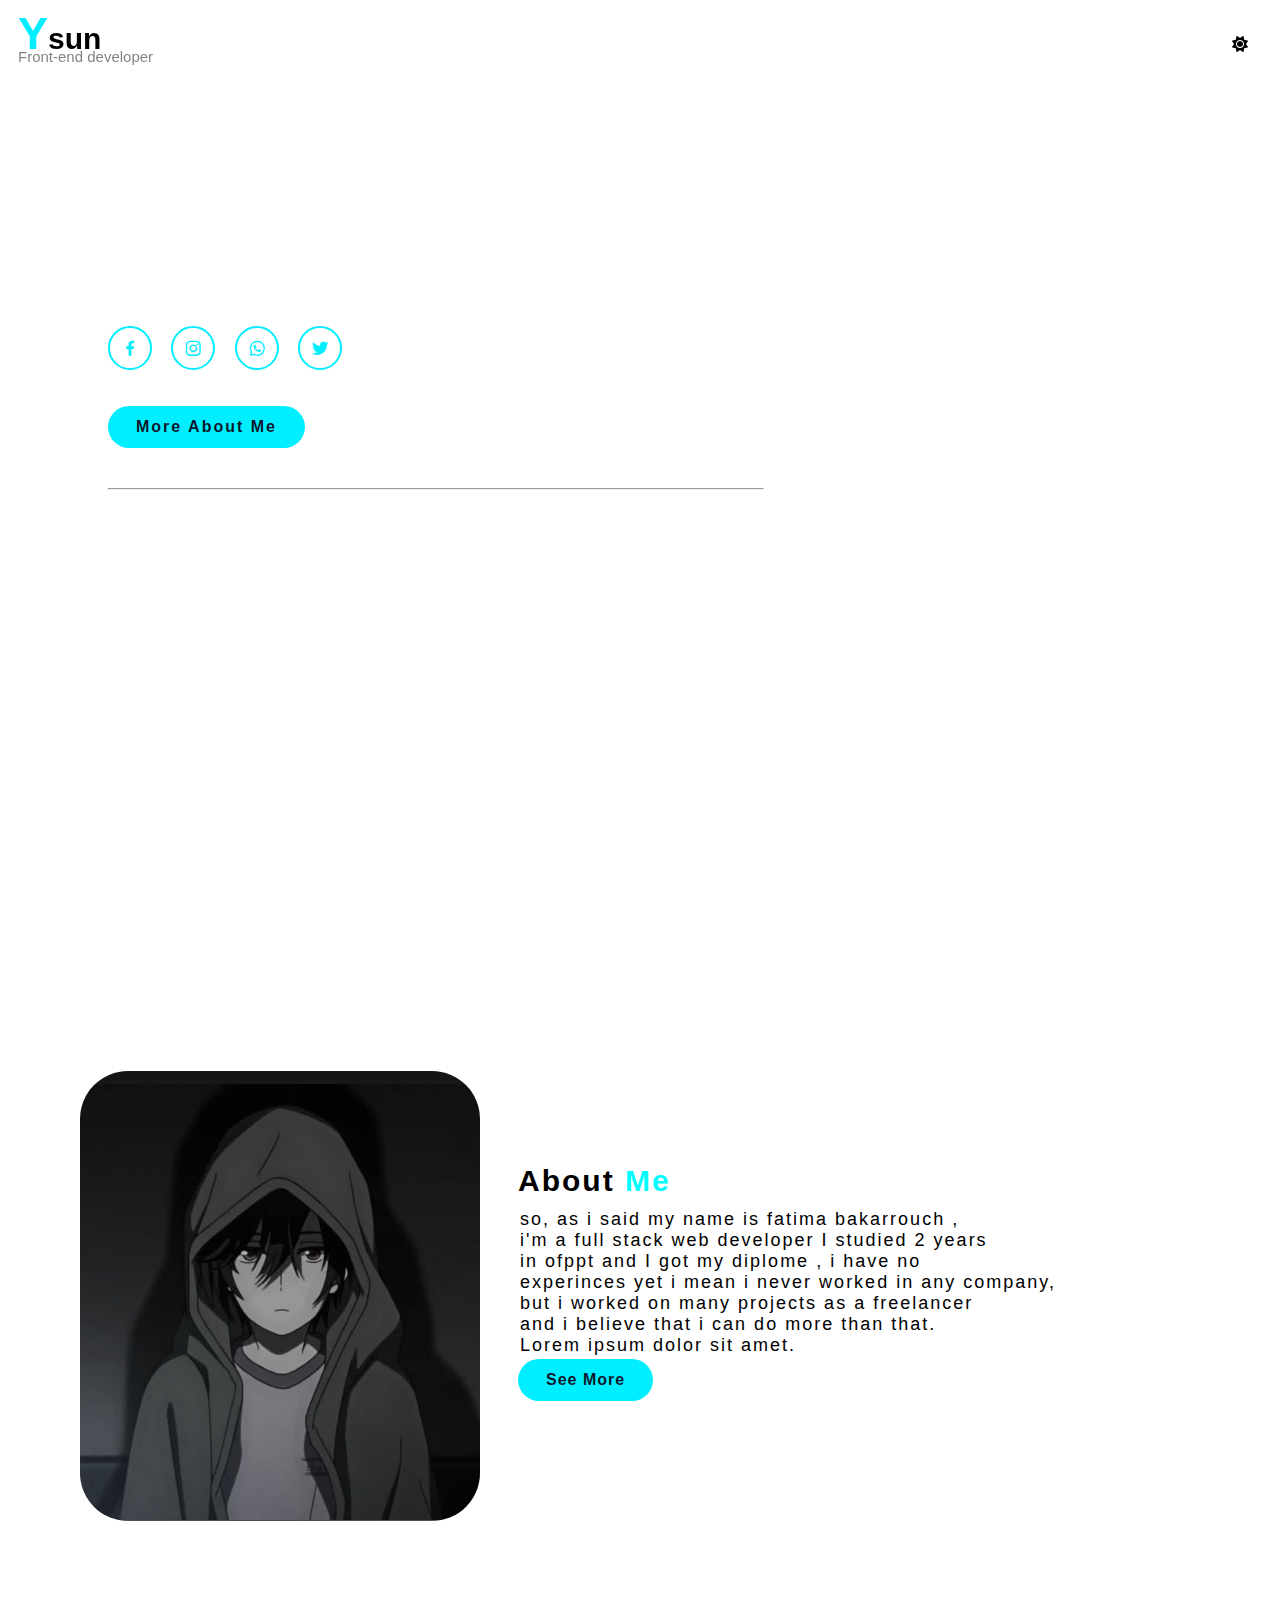
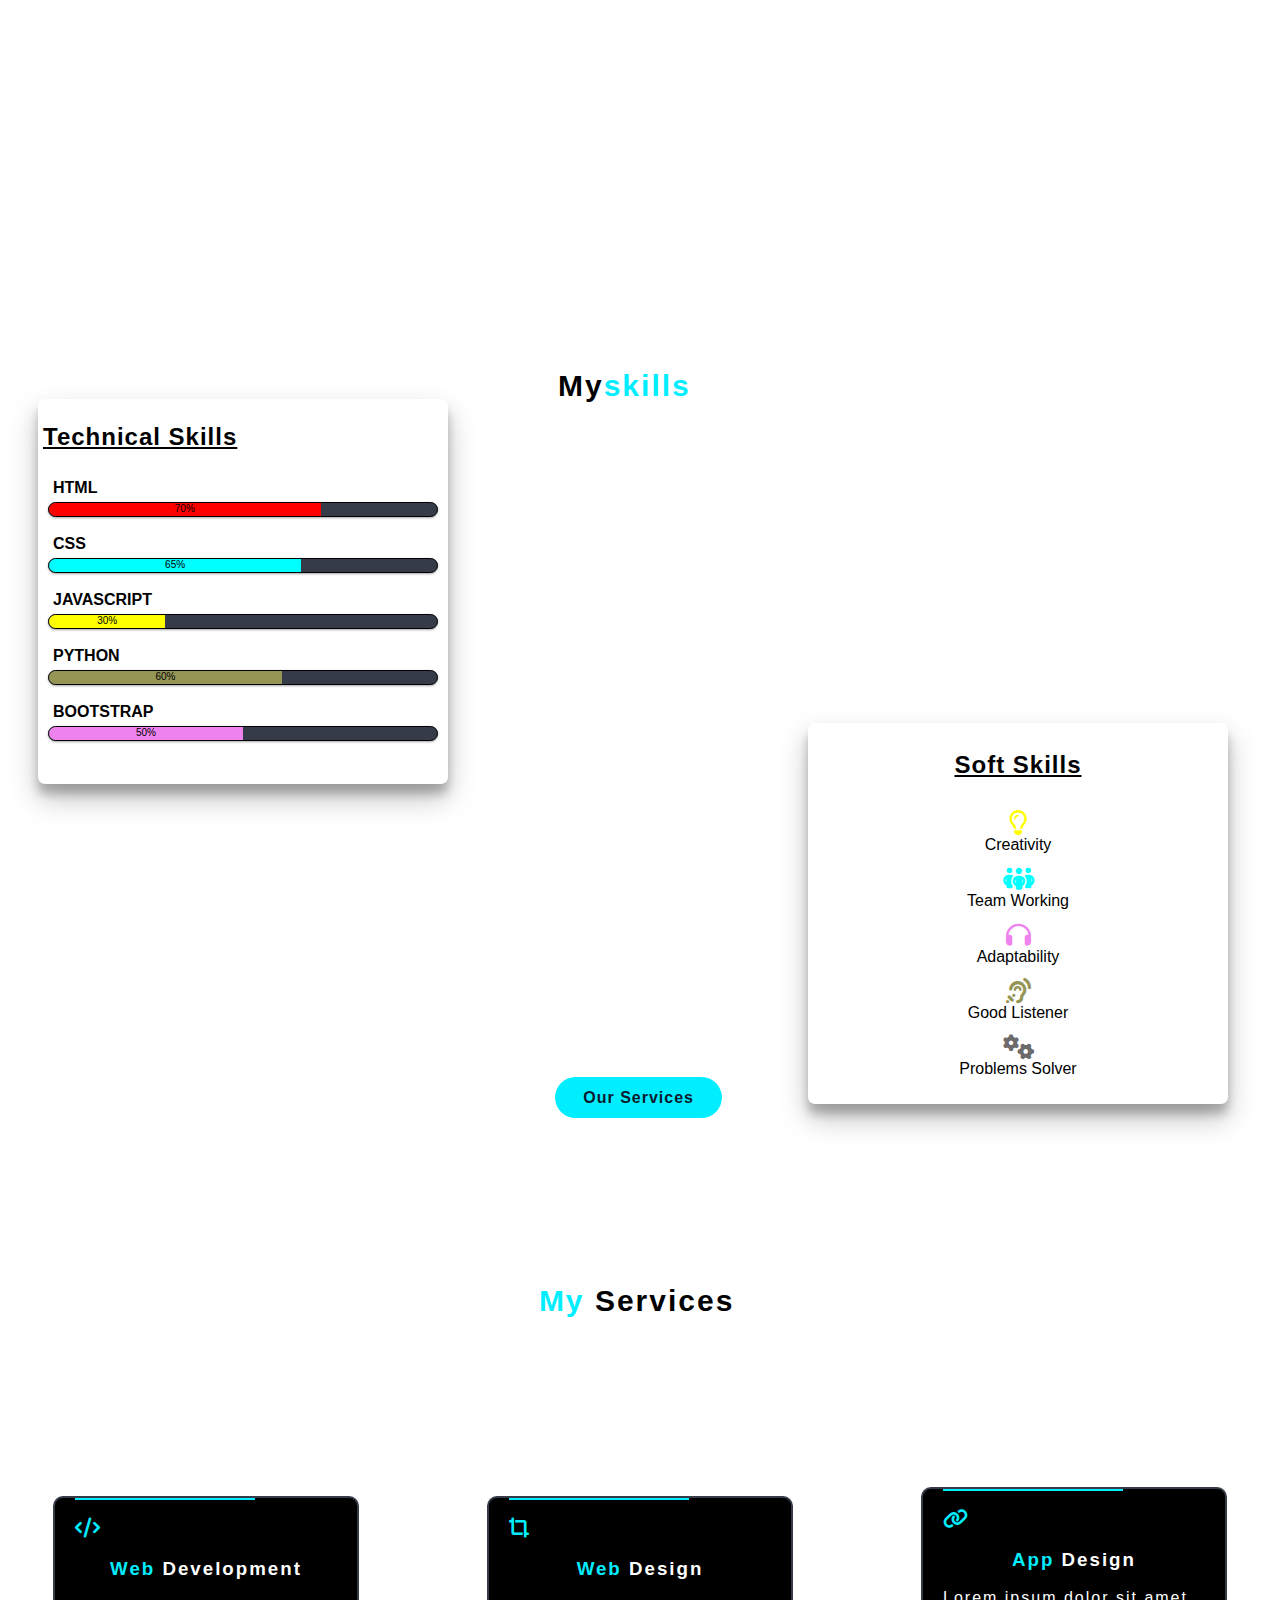
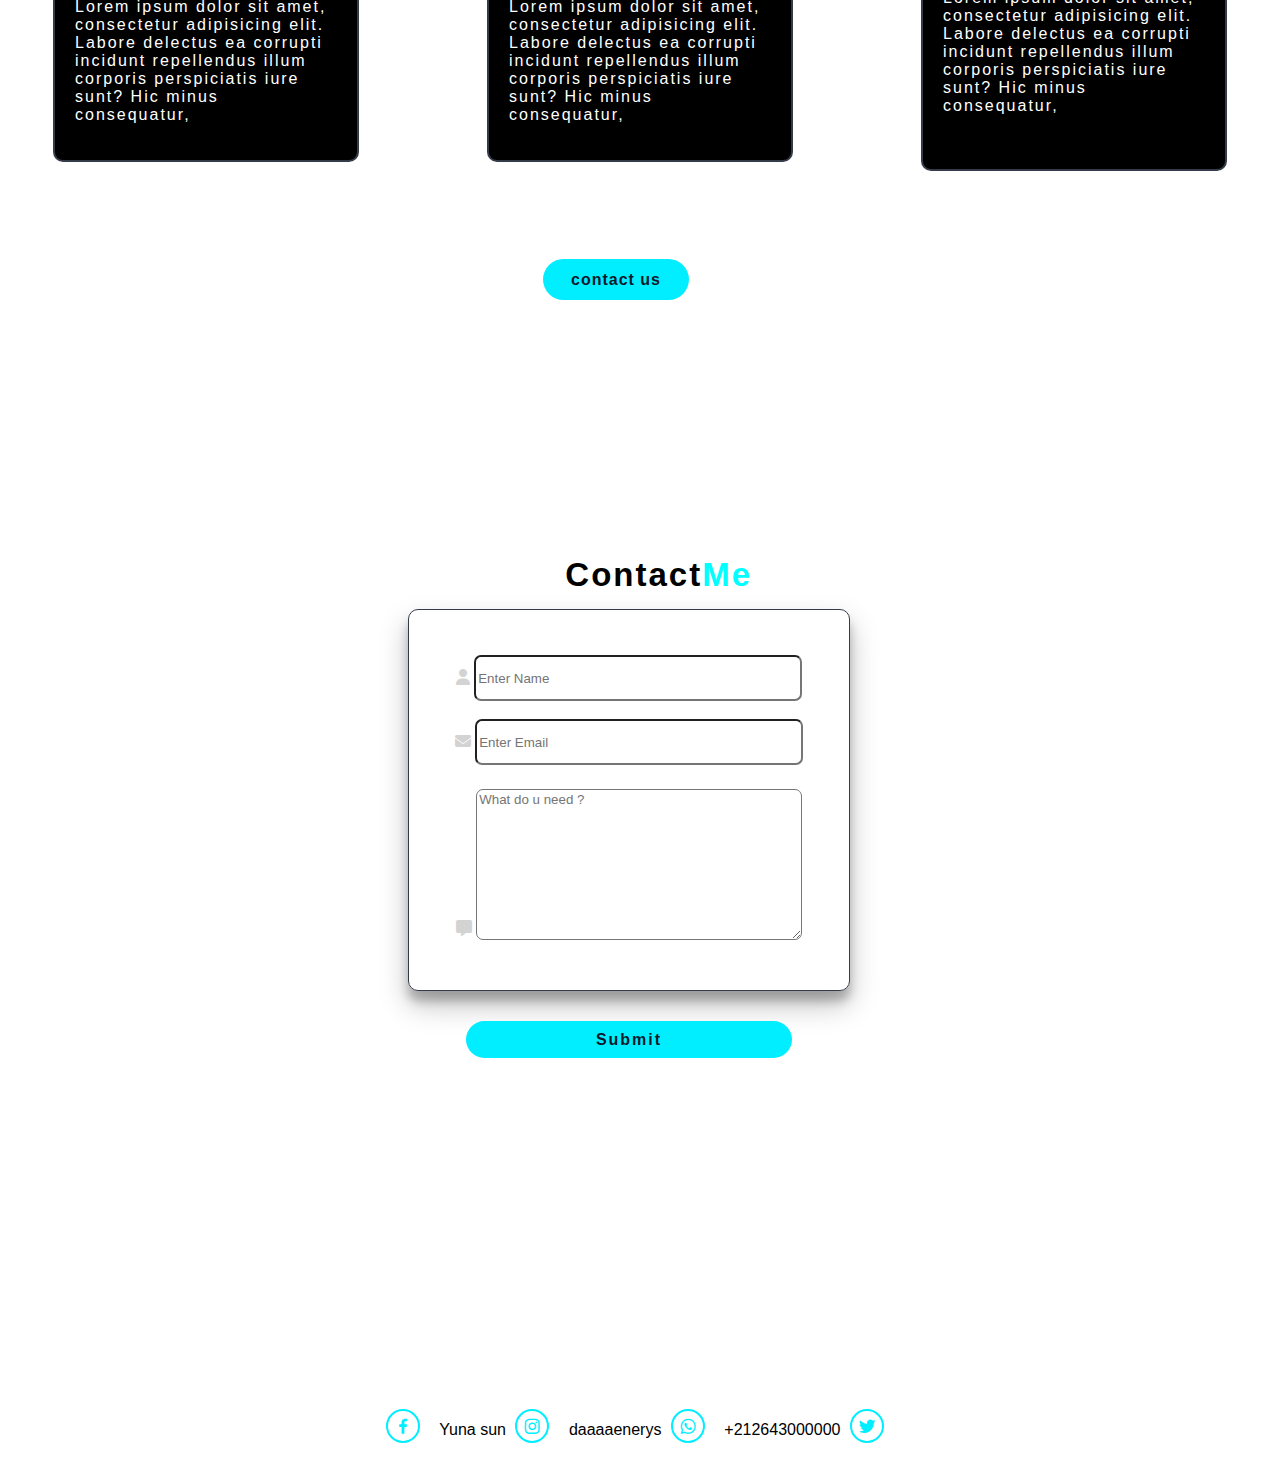
<file: index2222.html>
<!DOCTYPE html>
<html>
    <head>
        <title>Ysun</title>
        <meta charset="UTF-8">
        <meta name="viewport" content="width=device-width, intial-scale=1.0"> 
        <Link rel="stylesheet" href="style22222.css">
        <link href='https://unpkg.com/boxicons@2.1.4/css/boxicons.min.css' rel='stylesheet'>
        <link rel="stylesheet" href="https://cdnjs.cloudflare.com/ajax/libs/font-awesome/6.5.1/css/all.min.css"  />
        <link rel="icon" href="pic-project.jpg">
    
    </head>
    <body id="OurBody">
        <header class="container">
            <div class="title1"><a href="#"><strong>Y</strong>sun</a><br>
              <span class="title2">Front-end developer</span>
            </div>
 
            <nav class="navbar">
              <ul>
                <li>
                  <a href="#home" class="after">Home</a>
                  <a href="#about">About</a>
                  <a href="#skills">Skills</a>
                  <a href="#services">Services</a>
                  <a href="#contact">Contact</a>
                  <!-- <button id="darkTheme"><i class="fa-solid fa-sun" id="lightIcon"></i></button> -->
                  <i class="fa-solid fa-sun" id="lightIcon"></i>
                  

                </li>
              </ul>
            </nav>

        </header>
        
        <section class="home"id="home">
          <div class="home-content">
            <h3>Hey!,  it's Mee</h3>
            <h1>Fatima bakarrouch</h1>
            <p>I'm a Fullstack Web Developer, but I often accept just front-end projects</p>
            <div class="home-icons">
                <a href="#"><i class='bx bxl-facebook'></i></a>
                <a href="#"><i class='bx bxl-instagram'></i></a>
                <a href="#"><i class='bx bxl-whatsapp'></i></a>
                <a href="#"><i class='bx bxl-twitter'></i></a>
            </div>
            <a href="#about" class="about-link">More About Me</a><hr>
          </div>  

          
          <div>
            <img src="pic-project.jpg" class="profile">
          </div>
        </section>


        <section class="about" id="about">
           
            <div class="abt-pic">
                 <img src="pic-project.jpg" class="about-pic">
            </div>
            <div class="about-text" >
                <h2>About <span>Me</span></h2>
            </div>
            <div class="about-text2">
              <p>
                  so, as i said my name is fatima bakarrouch ,<br> i'm a full stack web developer
                  I studied 2 years<br> in ofppt and I got my diplome , i have no <br> experinces yet
                   i mean i never worked in any  company,<br> but i worked on many projects as a freelancer<br>
                   and i believe that i can do more than that.<br>Lorem ipsum dolor sit amet.   
              </p>
            </div>
            <a href="#skills" class="seeMore">See More</a>
    
        </section>


        <section class="my-skills" id="skills">
            <h2>My<span>skills</span></h2>
    

             <div class="skills">
     
               <h3><u>Technical Skills</u></h3>
               <li><h4>HTML</h4>
                 <span class="bar"><span class="html">70%</span></span>
               </li>
               <li><h4>CSS</h4>
                 <span class="bar"><span class="css">65%</span></span>
               </li>
               <li><h4>JAVASCRIPT</h4>
                 <span class="bar"><span class="js">30%</span></span>
               </li>
               <li><h4>PYTHON</h4>
                 <span class="bar"><span class="py">60%</span></span>
               </li>
               <li><h4>BOOTSTRAP</h4>
                 <span class="bar"><span class="bootstrap">50%</span></span>
               </li>
       
             </div>

             <div class="soft-skills">
                <h3><u>Soft Skills</u></h3>
                 <div>
                   <div class="idea"><i class="fa-regular fa-lightbulb"></i><br>
                     <span >Creativity</span>
                   </div>
                   <div class="team"><i class="fa-sharp fa-solid fa-people-group"></i><br>
                     <span >Team Working</span>
                   </div>
                   <div class="adaptation"><i class="fa-solid fa-headphones" ></i><br>
                     <span >Adaptability</span>
                   </div>
                   <div class="listener"><i class="fa-solid fa-ear-listen" ></i><br>
                     <span >Good Listener</span>
                   </div>
                   <div class="solver"><i class="fa-solid fa-gears"></i><br>
                    <span >Problems Solver</span>
                  </div>
                  
         
                 </div>
             </div>
             <div>
              <a href="#services">Our Services</a>
             </div>
            

    
    
        </section>
        <section id="services">
          <h2><span>My</span> Services</h2>
          <div class="services-part">
            
            <div class="card" id ="card1">
              <div class="serv-icons"><i class="fa-solid fa-code"></i></div>
              <h3><span>Web</span> Development</h3>
                <p>Lorem ipsum dolor sit amet, consectetur adipisicing elit.
                   Labore delectus ea corrupti incidunt repellendus illum corporis perspiciatis iure sunt?
                    Hic minus consequatur,

                </p>
            </div>

            <div class="card"  id ="card2">
              <div class="serv-icons"><i class="fa-solid fa-crop-simple"></i></div>
              <h3><span>Web</span> Design</h3>
                <p>Lorem ipsum dolor sit amet, consectetur adipisicing elit.
                   Labore delectus ea corrupti incidunt repellendus illum corporis perspiciatis iure sunt?
                    Hic minus consequatur,

                </p>
            </div>
            
            <div class="card"  id ="card3">
              <div class="serv-icons"><i class="fa-solid fa-link"></i>
              <h3><span>App</span> Design</h3>
              <p>Lorem ipsum dolor sit amet, consectetur adipisicing elit.
                 Labore delectus ea corrupti incidunt repellendus illum corporis perspiciatis iure sunt?
                  Hic minus consequatur,

              </p>

            </div>

            
            
            <a href="#contact">contact us</a>
           
            
          </div>
          
        </section>
        <section id="contact">
            <div class="contactMe" >
                <h2>Contact<span>Me</span></h2>
            </div>    
            <form>
                <div class="row">
                     <label for="name" ><i class="fa-solid fa-user"></i></label>
                     <input type="text"placeholder="Enter Name" ><br><br>
                     <label for="email"><i class="fa-solid fa-envelope"></i></label>
                     <input type="text" placeholder="Enter Email"><br><br>
                     <label for="message"><i class="fa-solid fa-message"></i></label>
                    <textarea placeholder="What do u need ?"></textarea>
                </div>
                <div class="sub-button">
                    <a class="Sub">Submit</a>
                </div>
            </form>    
            
                  
               
    
        </section>
        <footer>
            <div class="footer-icons">
              <a href="#"><i class='bx bxl-facebook'></i></a>
                <span >Yuna sun</span>
              <a href="#"><i class='bx bxl-instagram'></i></a>
                <span >daaaaenerys</span>
              <a href="#"><i class='bx bxl-whatsapp'></i></a>
                <span >+212643000000</span>
              <a href="#"><i class='bx bxl-twitter'></i></a>
          </div>
        </footer>
        <script src="main.js"></script>
    </body>
</html>
</file>
<file: style22222.css>
*{
   
   
    
    font-family:'poppins', sans-serif;
   
}
:root{
    --first-color:#fff;
    --second-color:black;

}
.dark-theme{
    --first-color:black;
    --second-color:#fff;
    --second-color:#fff
}
body{
    background-color: var(--first-color);
}
html{
    scroll-behavior:smooth

}


.container{
    position:sticky;
    top:0;
    padding:10px 10px;
    display:flex;
    justify-content:space-between;
    align-items:center;
    max-width:100%;
    border-bottom:1px solid rgb(255,255,255,.2);
    height:50px;
    z-index: 1;
    backdrop-filter: blur(15px);

    
}
/* .theme-checkbox {
    --toggle-size: 7px;
    -webkit-appearance: none;
    -moz-appearance: none;
    appearance: none;
    width: 6.25em;
    height: 3.125em;
    background: -webkit-gradient(linear, left top, right top, color-stop(50%, #efefef), color-stop(50%, #2a2a2a)) no-repeat;
    background: -o-linear-gradient(left, #efefef 50%, #2a2a2a 50%) no-repeat;
    background: linear-gradient(to right, #efefef 50%, #2a2a2a 50%) no-repeat;
    background-size: 205%;
    background-position: 0;
    -webkit-transition: 0.4s;
    -o-transition: 0.4s;
    transition: 0.4s;
    border-radius: 99em;
    position: relative;
    cursor: pointer;
    font-size: var(--toggle-size);
  }
  
  .theme-checkbox::before {
    content: "";
    width: 2em;
    height: 2em;
    position: absolute;
    top: 0.438em;
    left: 0.438em;
    background: -webkit-gradient(linear, left top, right top, color-stop(50%, #efefef), color-stop(50%, #2a2a2a)) no-repeat;
    background: -o-linear-gradient(left, #efefef 50%, #2a2a2a 50%) no-repeat;
    background: linear-gradient(to right, #efefef 50%, #2a2a2a 50%) no-repeat;
    background-size: 205%;
    background-position: 100%;
    border-radius: 50%;
    -webkit-transition: 0.4s;
    -o-transition: 0.4s;
    transition: 0.4s;
  }
  
  .theme-checkbox:checked::before {
    left: calc(100% - 2.25em - 0.438em);
    background-position: 0;
  }
  
  .theme-checkbox:checked {
    background-position: 100%;
  }

 */

#lightIcon{
    width:30px;
    cursor: pointer;
   
    
}




section{
    position:relative;
    width:100%;
    height:100vh;
    display:flex;
  }
.title1 a{
    font-size:30px;
    text-decoration: none;
    color:var( --second-color);
    font-weight:600;
   
    
}



.title2{
    opacity:50%;
    font-size:15px;
    position:relative;
    color:var( --second-color);

    bottom:12px;
   
}
strong{
    font-size:45px;
    color:#0ef;
   
}

.navbar a{
    display:inline-block;
    font-size:20px;
    text-decoration: none;
    color:var( --second-color);
    margin-left:35px;
    gap:60px;
    padding:15px ;
    transition: .3s;
    opacity:0;
    animation:slidetop .5s ease forwards;
}   

.navbar a:hover{
    color:#0ef;
}



.home-content{
   position:absolute;
   top:120px;
   left:100px;
   transition:.3s;
  
   
}

.home-content h3{
    font-size:20px;
    letter-spacing:2px;
    opacity:0;
    padding-bottom: 15px;
    animation:slideText 1s ease forwards;
    animation-delay: 0.3s;
    color:var( --second-color)
 
  
}
.home-content h1{
    font-size:35px;
    position:relative;
    bottom:30px;
    letter-spacing:2px;
    opacity:0;
    animation:slideRight 1s  ease forwards;
    animation-delay: 0.5s;
    font-weight: bold;
    color:var( --second-color)
   
}
.home-content p{
    font-size:15px;
    position:relative;
    bottom:50px;
    letter-spacing:2px;
    font-weight:700;
    opacity:0;
    animation:slideleft 0.5s ease forwards;
    color:var( --second-color)
   
}
.home-icons a {
    display:inline-flex;
    justify-content:center;
    align-items:center;
    position:relative;
    width:40px;
    height:40px;
    bottom:80px;
    border: 2px solid #0ef;
    font-size:20px;
    color:#0ef;
    border-radius:50%;
    text-decoration: none;
    margin:30px 15px 30px 0;
   
}


.home-icons a:hover{
    background:#0ef;
    box-shadow:0 0 20px #0ef;
    color:var( --first-color);
    
}
.about-link{
   position:absolute;
   padding:12px 28px;
   background:#0ef;
   color:#0c192c;
   border-radius:40px;
   bottom:50px;
   font-size:16px;
   letter-spacing:2px;
   text-decoration: none;
   font-weight:600;
}
.about-link:hover{
    box-shadow:0 0 5px cyan,
    0 0 25px cyan, 0 0 50px cyan,
    0 0 100px cyan, 0 0 200px cyan;
   
}

@keyframes slidetop{
    0%{
        transform:translateY(100px);
        opacity:0;
    }
    100%{
        transform:translateY(0);
        opacity:1;
    }
}
@keyframes slideRight{
    0%{
        transform:translateX(300px);
        opacity:0;
    }
    100%{
        transform:translateY(0);
        opacity:1;
    }
}
@keyframes slideText{
    0%{
        transform:translateY(100px);
        opacity:0;
    }
    100%{
        transform:translateY(0);
        opacity:1;
    }
}
@keyframes slideleft{
    0%{
        transform:translateX(-100px);
        opacity:0;
    }
    100%{
        transform:translateY(0);
        opacity:1;
    }
}
.profile{
    width:240px;
    height:240px;
    position:absolute;
    left:900px;
    bottom:240px;
    background-size: cover;
    border-radius: 130px;
    border: cyan solid 2px;
    opacity:0;
    animation:slideRight 1s ease forwards;
    filter:grayscale(80%)
}

.profile:hover{
    filter:drop-shadow(15px 5px 35px #0ef);
}
.about-pic{
    width:400px;
    height:450px;
    position:absolute;
    left:70px;
    top:90px;
    border-radius: 50px;
    border: solid white 2px;
    filter:grayscale(80%)
}
.about-pic:hover{
    filter:drop-shadow(15px 5px 35px #0ef);
    border: #0ef solid 2px;
}
.about-text h2{
    position:absolute;
    top:160px;
    left:510px;
    letter-spacing:2px;
    font-size:30px;
    color:var(--second-color)
}
.about-text span{
    color:cyan;
}
.about-text2{
    position:relative;
    bottom:35px;
    left:500px;
    top:200px;
    letter-spacing:2px;
    font-size:18px;
    font-family:'Lucida Sans', 'Lucida Sans Regular', 'Lucida Grande', 'Lucida Sans Unicode', Geneva, Verdana, sans-serif;
    height:150px;
    padding:12px;
    color:var( --second-color)
    
}


.seeMore{
   position:absolute;
   top:380px;
   padding:12px 28px;
   background:#0ef;
   color:#0c192c;
   border-radius:40px;
   left:510px;
   font-size:16px;
   letter-spacing:1px;
   text-decoration: none;
   font-weight:600;
   margin-bottom:20px;
}
.seeMore:hover{
    box-shadow:0 0 5px cyan,
    0 0 25px cyan, 0 0 50px cyan,
    0 0 100px cyan, 0 0 200px cyan;
}
.my-skills h2{
    font-size:30px;
    text-align:center;
    color:var( --second-color);
    letter-spacing:2px;
    position:relative;
    top:65px;
    left:550px;

}
.my-skills h2 span{
    color:#0ef;
}
h4{
    margin:5px;
}
.skills u{
    letter-spacing: 1px;
    font-size:x-large;
}
.soft-skills u{
    letter-spacing: 1px;
    font-size:x-large;
}
.skills{
    width:400px;
    margin:40px auto;
    padding:5px;
    color:var( --second-color);
    position:relative;
    right:380px;
    top:80px;
    height:375px;
    border-radius: 7px;
    box-shadow: 0 14px 28px rgba(0, 0, 0, 0.25), 0 10px 10px rgba(0, 0, 0, 0.22);
}
.skills:hover{
    box-shadow: 0 0 35px;
}
#skills a{
   position:relative;
   top:90%;
   right:550px;
   padding:12px 28px;
   background:#0ef;
   color:#0c192c;
   border-radius:40px;
   font-size:16px;
   letter-spacing:1px;
   text-decoration: none;
   font-weight:600;
   margin-bottom:20px;

}
#skills a:hover{
    box-shadow:0 0 5px cyan,
    0 0 25px cyan, 0 0 50px cyan,
    0 0 100px cyan, 0 0 200px cyan;
}

.skills li{
    margin:3px 0;
    padding:5px;
   
}
ol, li { margin-left: 0; padding-left: 0; list-style-type: none }
.bar{
    background:#353b48;
    display:block;
    height:13px;
    border: 1px solid rgba(0, 0, 0, 10);
    border-radius:10px;
    overflow:hidden;
    box-shadow: 0 1px 3px rgba(0, 0, 0, 0.12), 0 1px 2px rgba(0, 0, 0, 0.24);
}
.bar:hover{
    box-shadow: 0 14px 28px rgba(0, 0, 0, 0.25), 0 10px 10px rgba(0, 0, 0, 0.22);
}
.html{
    background:red;
    height:20px;
    display: block;
    width:70%;
    font-size:10px;
    text-align:center;
    color:black;
    
   
}
.css{
    background:aqua;
    height:20px;
    display: block;
    width:65%;
    font-size:10px;
    text-align:center;
    color:black;
}
.js{
    background:yellow;
    height:20px;
    display: block;
    width:30%;
    font-size:10px;
    text-align:center;
    color:black;
    

}
.bootstrap{
    background:violet;
    height:20px;
    display: block;
    width:50%;
    font-size:10px;
    text-align:center;
    color:black;
}
.py{
    background:rgb(149, 149, 85);
    height:20px;
    display: block;
    width:60%;
    font-size:10px;
    text-align:center;
    color:black;
}
.soft-skills{
    color:black;
    text-align: center;
    position:absolute;
    bottom:35px;
    left:800px;
    width:400px;
    color:var( --second-color);
    margin:40px auto;
    padding:10px;
    border-radius: 7px;
    box-shadow: 0 14px 28px rgba(0, 0, 0, 0.25), 0 10px 10px rgba(0, 0, 0, 0.22);
}
.soft-skills:hover{
    box-shadow: 0 0 35px;
   
}
.soft-skills div{
    margin:3px 0;
    padding:5px;
   
}
.soft-skills i{
  font-size: 25px;

 

}

.idea i{
    color:yellow;
}
.team i{
     color:aqua;
}
.adaptation i{
     color:violet;
}
.listener i{
    color:rgb(149, 149, 85);
}
.solver i{
    color:rgb(109, 106, 106)
}

#services{
    display:flex;
    justify-content: center;
   
    
}
#services h2{
    position:absolute;
    top:80px;
    left:42%;
    letter-spacing: 2px;
    font-size:30px;
    color:var(--second-color)
}

.services-part{
    display: flex;
    gap:8rem;
    align-items:center;
    letter-spacing: 2px;
}
.card h3{
    text-align: center;
}
#services span{
    color:#0ef
}
.card span{
    color:#0ef
}
.serv-icons i{
    color:#0ef;
    font-size:20px;
}


.card{
  background-color:black;
  border-radius:10px;
  padding:20px ;
  border:2px solid #353b48;
  padding-left:20px;
  margin:15px;
  color:white
 
}
#card1{
   position:relative;
   left:30px;
}
#card3{
    position:relative;
    right:30px;
}
#card2{
    position:relative;
   

}
.card:hover{
    box-shadow: 0 14px 28px #0ef, 0 10px 10px #0ef;

}
.services-part a{
    position:relative;
    top:140px;
    right:400px;
    padding:12px 28px;
    background:#0ef;
    color:#0c192c;
    border-radius:40px;
    font-size:16px;
    letter-spacing:1px;
    text-decoration: none;
    font-weight:600;
    margin-bottom:20px;
 
}
.services-part a:hover{
    box-shadow:0 0 5px cyan,
    0 0 25px cyan, 0 0 50px cyan,
    0 0 100px cyan, 0 0 200px cyan;
}

.card::before{
    content:'';
    position:absolute;
    text-align:center;
    top:0;
    width:180px;
    height:2px;
    background-color: #0ef;
   
}


.row{
    text-align:center;
    position:relative;
    left:400px ;
    top:130px;
    height:290px;
    width:350px;
    box-shadow: 0 14px 28px rgba(0, 0, 0, 0.25), 0 10px 10px rgba(0, 0, 0, 0.22);
    border-radius: 10px;
    padding:45px;
    border:1px solid #353b48;
 }
 .row:hover{
    box-shadow:0 0 15px aqua;
    outline:1px solid white
 }
 .row i{
    color:lightgray
 }
 label[for="message"]{
    bottom:0
 }
 .contactMe{
    position:absolute;
    top:50px;
    right:520px;
    letter-spacing:2px;
    font-size:22px;
    color:var( --second-color);
 }
 .contactMe span{
    color:cyan;
 }
 input{
    height:40px;
    width: 320px;
    border-radius:7px;
  
 }
 input[type="text"]{
    color:black;
    

    font-family:'Lucida Sans', 'Lucida Sans Regular', 'Lucida Grande', 'Lucida Sans Unicode', Geneva, Verdana, sans-serif
 }
 input:hover{
    color:#fff;
    background-color: black; 
 }

 textarea[placeholder="What do u need ?"]{
    color:black;
    font-family:'Lucida Sans', 'Lucida Sans Regular', 'Lucida Grande', 'Lucida Sans Unicode', Geneva, Verdana, sans-serif
 }
 textarea:hover{
   
    background-color: black;
    color:#fff
 }

 textarea{
     width:320px;
     height:145px;
     position: relative;
     top:6px;
     border-radius:7px;
 }
 .sub-button{
     text-align: center;
     position: relative;
     top:170px;
     left:25rem
 }
 .Sub{
     padding:10px 130px ;
     background:#0ef;
     color:#0c192c;
     border-radius:30px;
     bottom:50px;
     font-size:16px;
     letter-spacing:2px;
     text-decoration: none;
     font-weight:600;
     width:330px;  
 }
 .Sub:hover{
     box-shadow:0 0 5px cyan,
     0 0 25px cyan, 0 0 50px cyan;
     
 }
 .footer-icons a{
    display:inline-flex;
    justify-content:center;
    align-items:center;
    position:relative;
    width:30px;
    height:30px;
    border: 2px solid #0ef;
    font-size:20px;
    color:#0ef;
    border-radius:50%;
    text-decoration: none;
    margin:30px 15px 30px 5px;
    color:var( --second-color);
 }
 .footer-icons a :hover{
    background-color: #0ef;
    box-shadow:0 0 20px #0ef;
    color:var( --first-color);
 }
 .footer-icons a i{
    border-radius:50%;
    padding:7px;
    color:#0ef
 } 
 footer{
    display: flex;
    justify-content: center;
 }

 .footer-icons  span{
    color:var(--second-color)
 }
 .footer-icons  span:hover{
    text-decoration:underline ;
    cursor:pointer;
    
 }


 @media screen and (max-width:700px){
    #skills,#services{
        height:200vh;
    }
   
    .navbar a{
        display:block;
        padding:0;
        font-size:18px;
        text-decoration: none;
        color:#fff;
        position:relative;
        top:15px;
    }
    .container{
        padding-bottom:45px;
    }
    .profile{
       display: none;
    }
    .home-content{
        position:absolute;
        left:20px;
    }
     .home-icons a {
        width:35px;
        height:35px; 
    }
    .about-link{
        padding:12px 20px;
    }
     .about-pic{
        width:100px;
        height:100px;
        left:160px;
        top:150px;
        border-radius: 50%;
    }
    .about-text h2{
        top:85px;
        left:150px;
    }
    .about-text2{
        top:250px;
        left:15px;
        font-size:16px;
        font-weight:700;
    }
    .seeMore{
        top:470px;
        left:150px;
    }
    .my-skills h2{
        position: absolute;
        top:100px;
        left:150px;
        
    }
    .skills{
    position: relative;
    right:5px;
    top:130px;
    height:370px;
    width:300px;
    padding-left: 30px;
    padding-right: 20px;
    padding-bottom:5px;
    border:2px solid #353b48
    
   }
   .my-skills{
    display:flex;
    flex-direction: column;
    gap:10px;
   }
   .soft-skills{
    position: relative;
    left:2px;
    top:130px;
    height:370px;
    width:340px;
    border:2px solid #353b48;
   }
   #skills a{
    visibility: hidden;
   }
   .services-part{
    display:flex;
    justify-content: center;
    flex-direction: column;
   }
   #services h2{
    position: absolute;
    left:30%
   

   }
 
   .card{
      width:250px;
      height:220px;
     
   }
   #card1{
    position: relative;
    top:500px;
    left:2px
   }
   #card3{
    position: relative;
    bottom:20px;
   left:2px
   }
   #card2{
    position: relative;
    bottom:250px;
   }
   .contactMe h2{
    position: absolute;
    left:200px;
    top:30px
   }
   .row{
    position:relative;
    left:50px ;
    top:150px;
    height:310px;
    width:320px;
    padding:30px;

   }
   .row label{
    visibility: hidden;
   }
   
   .footer-icons{
    visibility: hidden;
   }
   .textarea{
    height:400px;
}
   
   
    
   }
</file>
